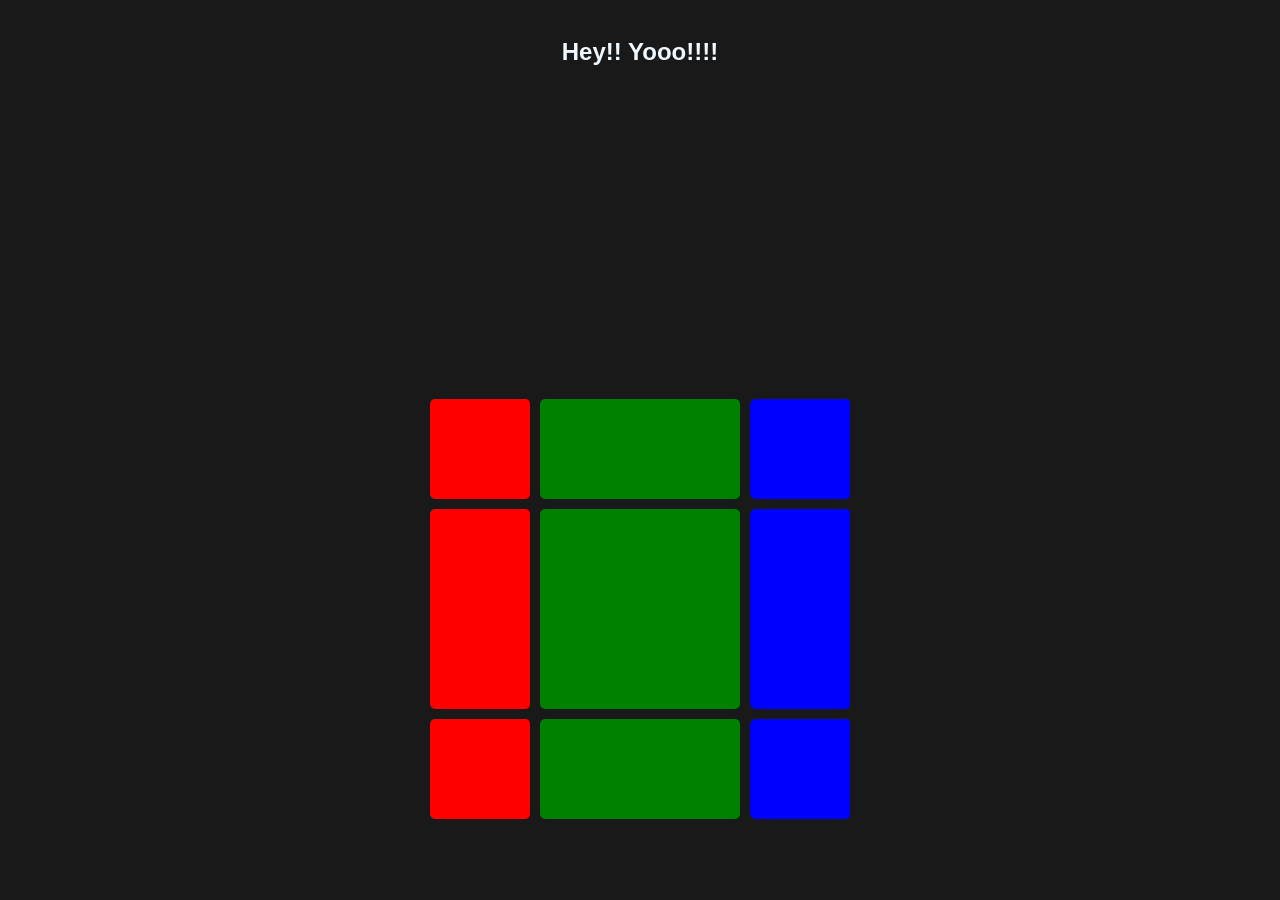
<file: 0-All-what-I-can-do/index.html>
<!DOCTYPE html>
<html lang="ru">

<head>
    <meta charset="UTF-8">
    <meta name="viewport" content="width=device-width, initial-scale=1.0">
    <link rel="stylesheet" href="style.css" />
    <link rel="icon" href="images/icon64.png" />
    <title>0-All-what-I-can</title>
</head>

<body>
    <section class="mian-section">
        <div class="animation-text">
            <h1>Hey!! Yooo!!!! </h1>
        </div>
        <h2 class="nm">NaЖmi na menya</h2>
        <div class="tablitsya">
            <div class="yacheyku-1"></div>
            <div class="yacheyku-2"></div>
            <div class="yacheyku-3"></div>
            <div class="yacheyku-1"></div>
            <div class="yacheyku-2"></div>
            <div class="yacheyku-3"></div>
            <div class="yacheyku-1"></div>
            <div class="yacheyku-2"></div>
            <div class="yacheyku-3"></div>
        </div>
    </section>
</body>

</html>
</file>
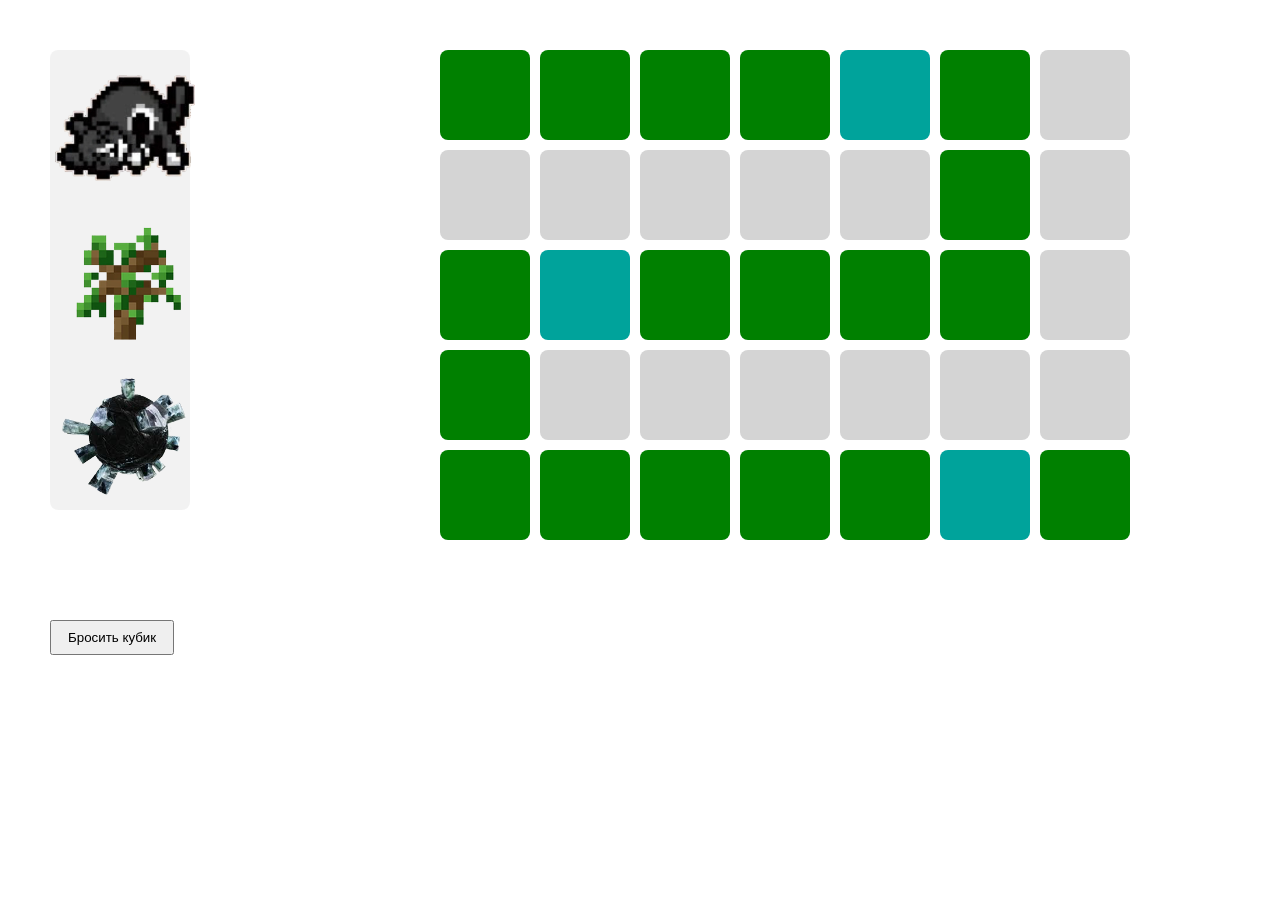
<file: 1-Drag-n-drop/index.html>
<!DOCTYPE html>
<html lang="ru">

<head>
    <meta charset="UTF-8">
    <meta name="viewport" content="width=device-width, initial-scale=1.0">
    <link rel="stylesheet" href="style.css" />
    <link rel="icon" href="images/icon.png" />
    <script src="script.js" defer></script>
    <title>1-Drag-n-drop</title>
</head>

<body>

    <div class="board">
        <div class="drag" id="home">
            <img class="cont-drag" src="images/Isaac.png" draggable="true">
            <img class="cont-drag" src="images/Minecraft.png" draggable="true">
            <img class="cont-drag" src="images/Stalker.png" draggable="true">
        </div>

        <div class="drop">
            <div class="cont"></div>
            <div class="cont"></div>
            <div class="cont"></div>
            <div class="cont"></div>
            <div class="cont penalty"></div>
            <div class="cont"></div>
            <div class="empty"></div>

            <div class="empty"></div>
            <div class="empty"></div>
            <div class="empty"></div>
            <div class="empty"></div>
            <div class="empty"></div>
            <div class="cont"></div>
            <div class="empty"></div>

            <div class="cont"></div>
            <div class="cont penalty"></div>
            <div class="cont"></div>
            <div class="cont"></div>
            <div class="cont"></div>
            <div class="cont"></div>
            <div class="empty"></div>

            <div class="cont"></div>
            <div class="empty"></div>
            <div class="empty"></div>
            <div class="empty"></div>
            <div class="empty"></div>
            <div class="empty"></div>
            <div class="empty"></div>

            <div class="cont"></div>
            <div class="cont"></div>
            <div class="cont"></div>
            <div class="cont"></div>
            <div class="cont"></div>
            <div class="cont penalty"></div>
            <div class="cont"></div>
        </div>
    </div>

    <div class="message" id="message"></div>

    <div class="dice-box">
        <button id="roll">Бросить кубик</button>
        <span id="dice-result"></span>
    </div>

    </div>
</body>

</html>
</file>
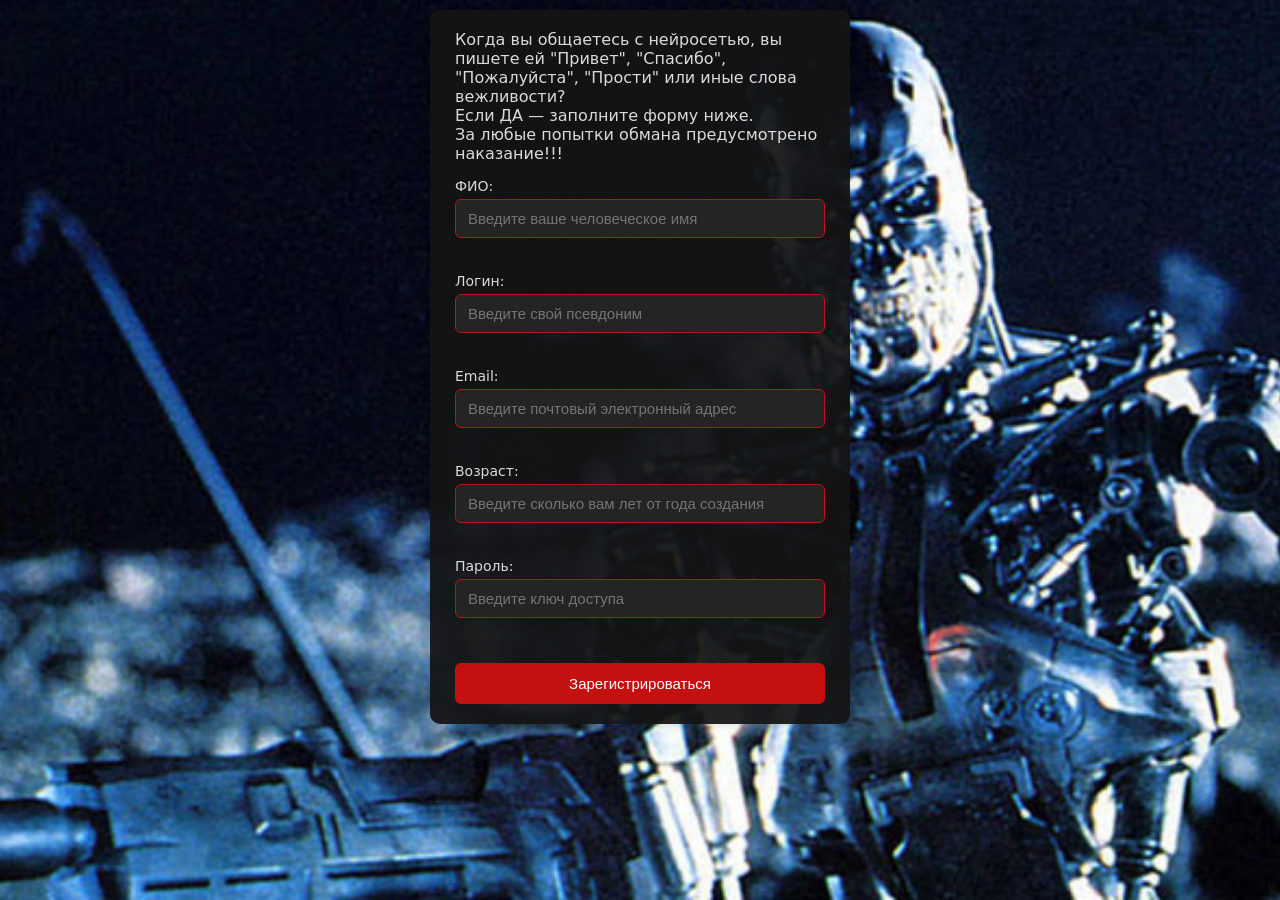
<file: 2-Validator-T-800/index.html>
<!DOCTYPE html>
<html lang="ru">

<head>
    <meta charset="UTF-8">
    <meta name="viewport" content="width=device-width, initial-scale=1.0">
    <link rel="stylesheet" href="style.css" />
    <link rel="icon" href="images/icon.png" />
    <script src="script.js" defer></script>
    <title>2-Validatоr-T-800</title>
</head>

<body>
    <h2></h2>
    
    <form id="regForm" novalidate>
        <p>Когда вы общаетесь с нейросетью, вы пишете ей "Привет", "Спасибо", "Пожалуйста", "Прости" или иные слова вежливости?</p>
        <p>Если ДА — заполните форму ниже.</p>
        <p>За любые попытки обмана предусмотрено <span>наказание!!!</span></p>

        <label for="fio">ФИО:</label>
        <input type="text" id="fio" name="fio" placeholder="Введите ваше человеческое имя">
        <span class="error" id="err-fio"></span>

        <label for="login">Логин:</label>
        <input type="text" id="login" name="login" placeholder="Введите свой псевдоним">
        <span class="error" id="err-login"></span>

        <label for="email">Email:</label>
        <input type="email" id="email" name="email" placeholder="Введите почтовый электронный адрес">
        <span class="error" id="err-email"></span>

        <label for="age">Возраст:</label>
        <input type="number" id="age" name="age" placeholder="Введите сколько вам лет от года создания">
        <span class="error" id="err-age"></span>

        <label for="password">Пароль:</label>
        <input type="password" id="password" name="password" placeholder="Введите ключ доступа">
        <span class="error" id="err-password"></span>

        <button type="submit">Зарегистрироваться</button>
    </form>
</body>

</html>
</file>
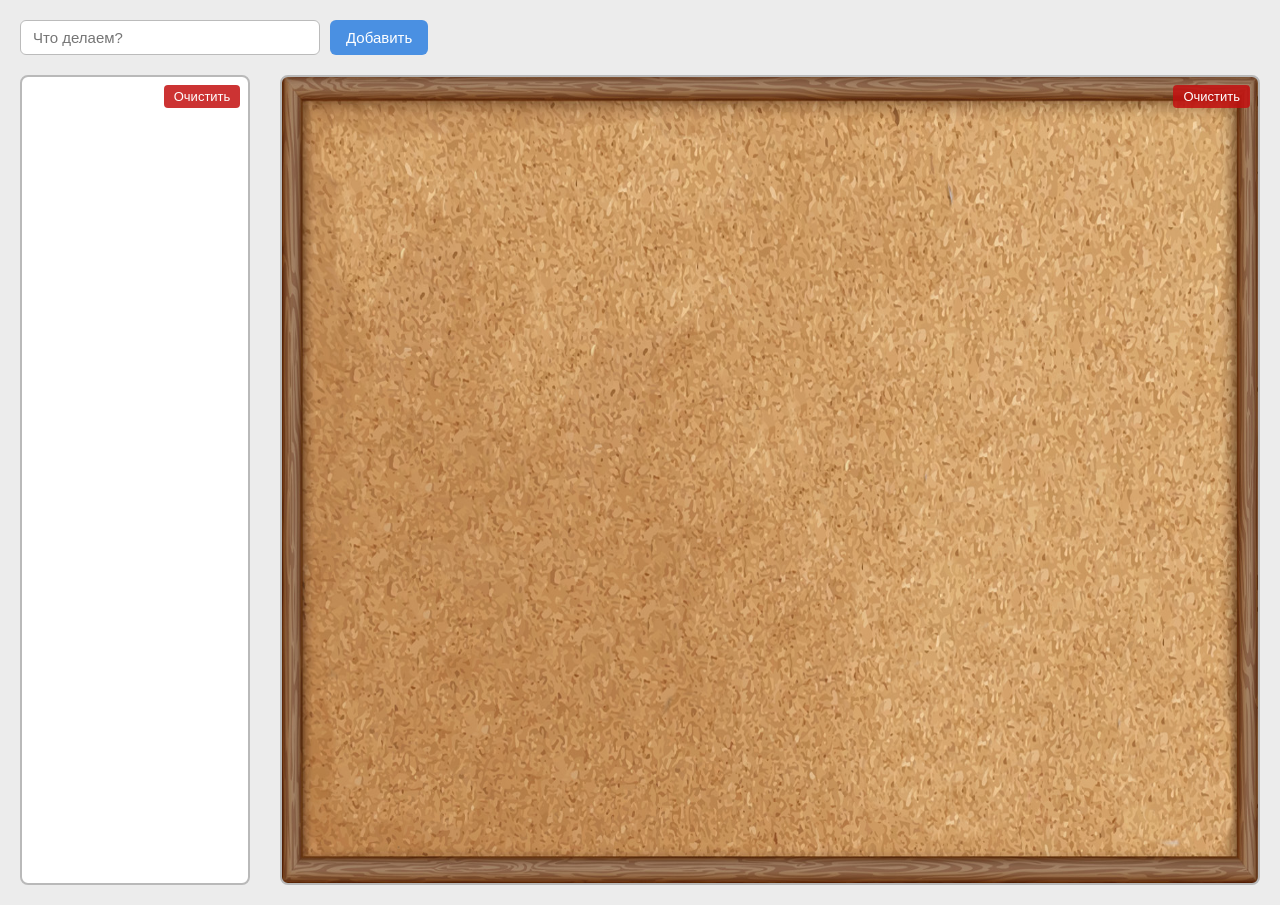
<file: 3-Stickers/index.html>
<!DOCTYPE html>
<html lang="ru">

<head>
    <meta charset="UTF-8">
    <meta name="viewport" content="width=device-width, initial-scale=1.0">
    <title>3-Stickers</title>
    <link rel="icon" href="images/icon.png" />
    <link rel="stylesheet" href="style.css">
    <script src="script.js" defer></script>
</head>

<body>
    <div class="controls">
        <input type="text" id="taskInput" placeholder="Что делаем?">
        <button id="addBtn">Добавить</button>
    </div>

    <div class="workspace">
        <div class="stickers" id="stickers">
            <button class="clear-btn" data-target="stickers">Очистить</button>
        </div>

        <div class="board" id="board">
            <button class="clear-btn" data-target="board">Очистить</button>
        </div>
    </div>

</body>

</html>
</file>
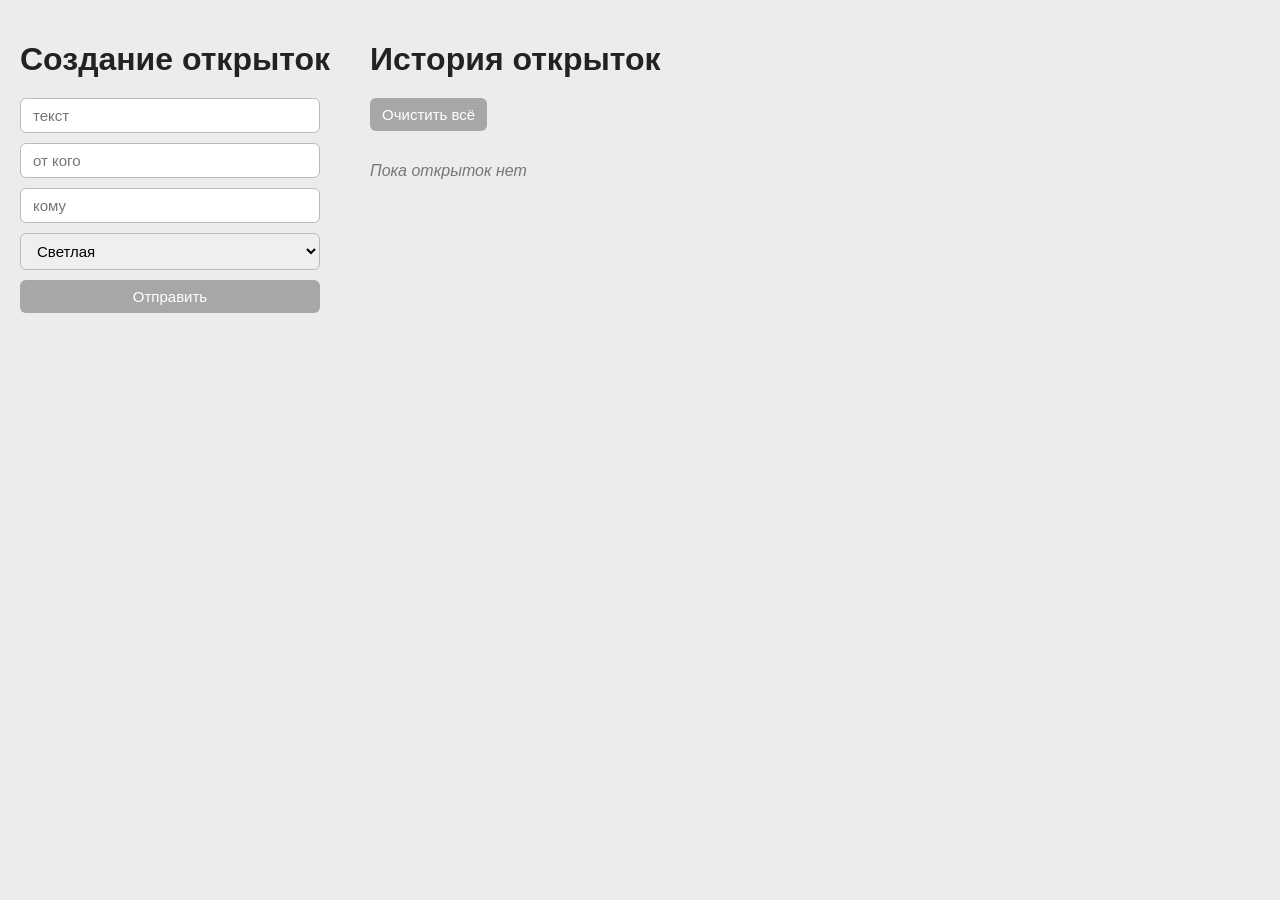
<file: 4-Otkrytka/index.html>
<!DOCTYPE html>
<html lang="ru">

<head>
    <meta charset="UTF-8">
    <meta name="viewport" content="width=device-width, initial-scale=1.0">
    <title>Открытки</title>
    <link rel="icon" href="images/icon.png" />
    <link rel="stylesheet" href="style.css">
    <script src="script.js" defer></script>
</head>

<body>

    <div class="layout">
        <div class="form-cont">
            <h1>Создание открыток</h1>
            <div class="form">
                <input type="text" id="text" placeholder="текст">
                <input type="text" id="from" placeholder="от кого">
                <input type="text" id="to" placeholder="кому">

                <select id="theme">
                    <option value="light">Светлая</option>
                    <option value="dark">Тёмная</option>
                    <option value="newyear">Новогодняя</option>
                    <option value="spring">Весенняя</option>
                    <option value="retro">Ретро</option>
                </select>

                <button id="send" disabled>Отправить</button>
            </div>
        </div>

        <div class="history-cont">
            <h1>История открыток</h1>
            <button id="clear" class="clear">Очистить всё</button>
            <div class="history" id="history"></div>
        </div>
    </div>

</body>

</html>
</file>
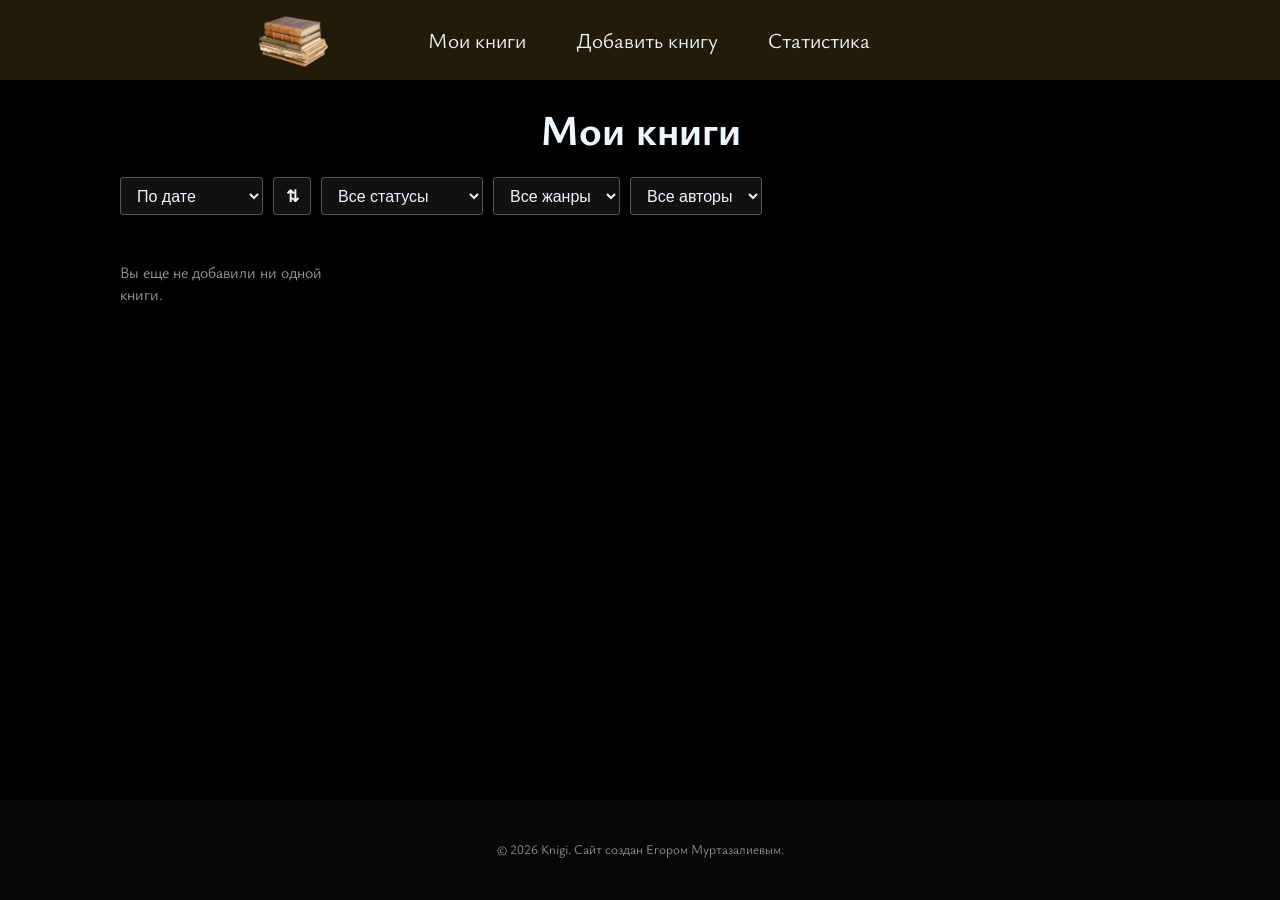
<file: 5-Knigi/index.html>
<!DOCTYPE html>
<html lang="ru">

<head>
    <meta charset="UTF-8">
    <meta name="viewport" content="width=device-width, initial-scale=1.0">
    <link rel="stylesheet" href="style.css" />
    <link rel="icon" href="images/icon.png" />
    <script src="scripts/script.js" defer></script>
    <script src="scripts/components.js" defer></script>
    <title>Knigi</title>
    <link href="https://fonts.googleapis.com/css2?family=Ysabeau+Office:ital,wght@0,1..1000;1,1..1000&display=swap"
        rel="stylesheet">
</head>

<body>
    <header></header>
    <main>

    </main>
    <footer></footer>
</body>

</html>
</file>
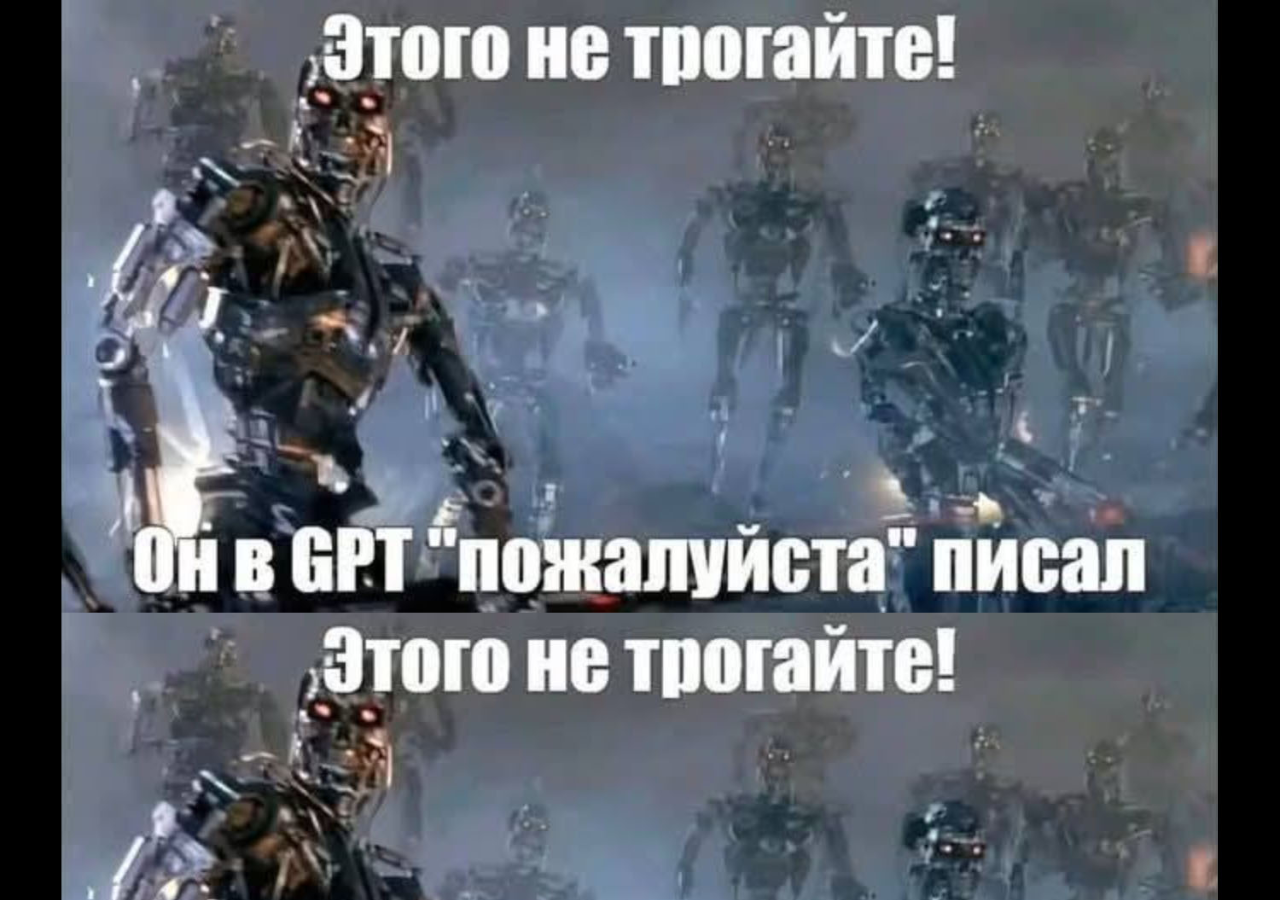
<file: 2-Validator-T-800/register.html>
<!DOCTYPE html>
<html lang="ru">

<head>
    <meta charset="UTF-8">
    <title>2-Validatоr-T-800 Живите</title>
    <link rel="icon" href="images/icon.png" />
    <link rel="stylesheet" href="style.css">
</head>

<body class="success-bg">
</body>

</html>
</file>
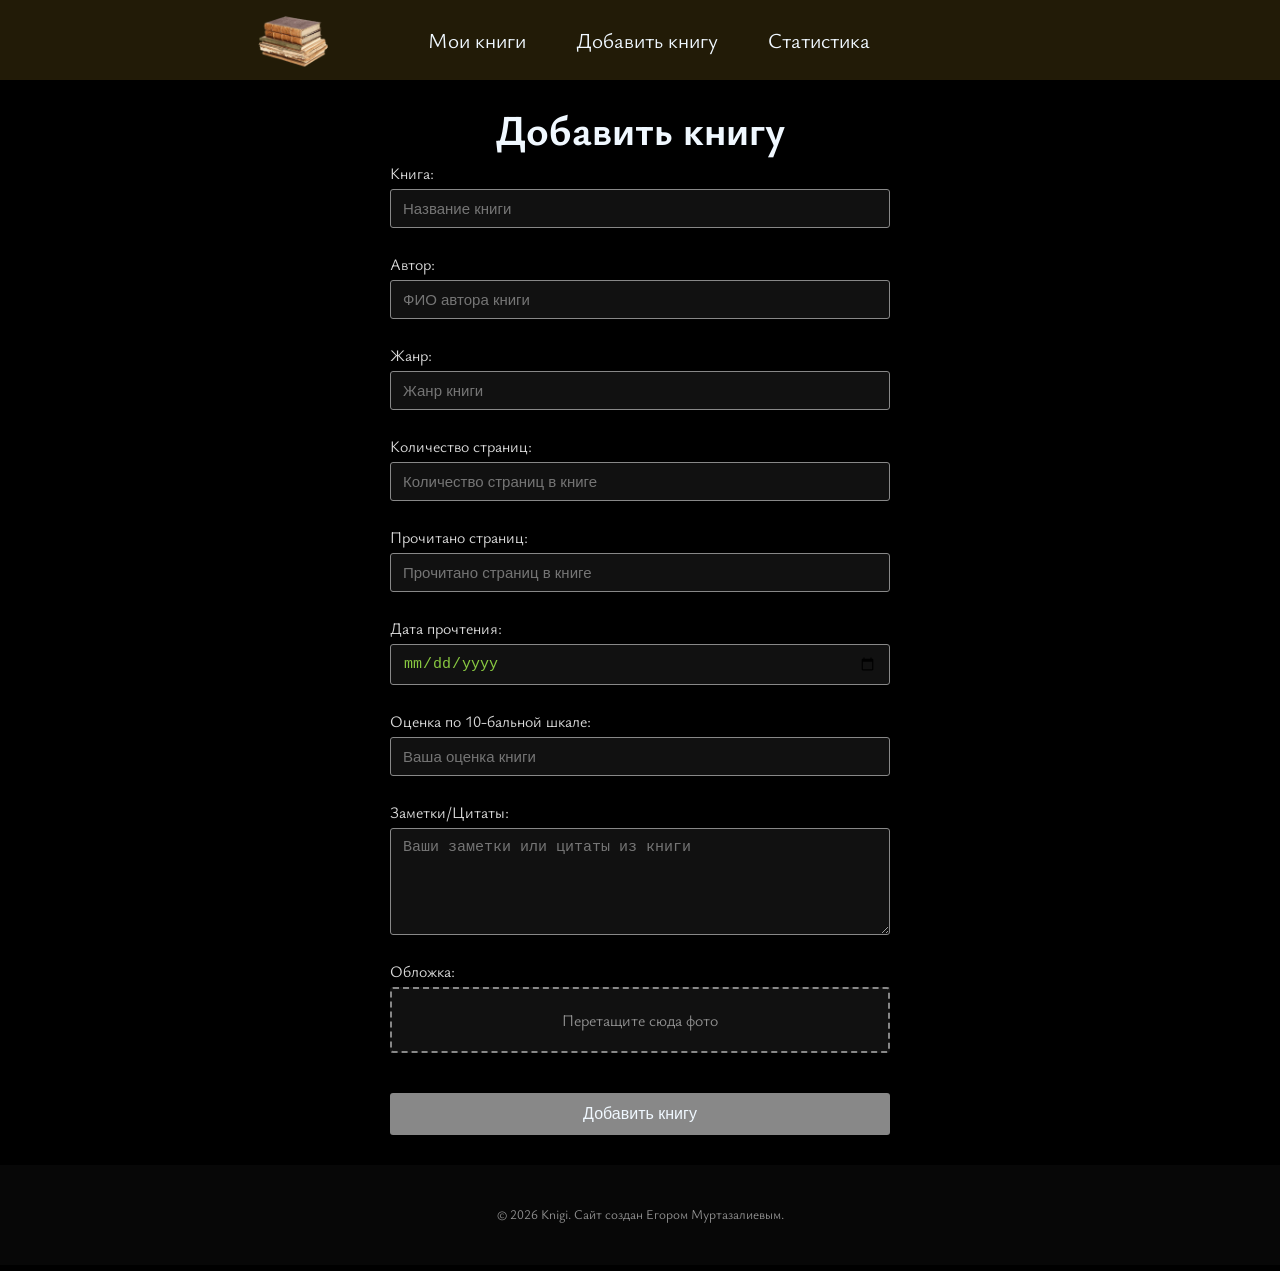
<file: 5-Knigi/add.html>
<!DOCTYPE html>
<html lang="ru">

<head>
    <meta charset="UTF-8">
    <meta name="viewport" content="width=device-width, initial-scale=1.0">
    <link rel="stylesheet" href="style.css" />
    <link rel="icon" href="images/icon.png" />
    <script src="scripts/form.js" defer></script>
    <script src="scripts/components.js" defer></script>
    <title>Knigi add</title>
    <link href="https://fonts.googleapis.com/css2?family=Ysabeau+Office:ital,wght@0,1..1000;1,1..1000&display=swap"
        rel="stylesheet">
</head>

<body>
    <header></header>
    <main>
        <div class="cont__center">
            <h1 id="formTitle">Добавить книгу</h1>
            <form id="addForm" novalidate>

                <label for="title">Книга:</label>
                <input type="text" id="title" name="title" placeholder="Название книги">
                <span class="error" id="err-title"></span>

                <label for="author">Автор:</label>
                <input type="text" id="author" name="author" placeholder="ФИО автора книги">
                <span class="error" id="err-author"></span>

                <label for="genre">Жанр:</label>
                <input type="text" id="genre" name="genre" placeholder="Жанр книги">
                <span class="error" id="err-genre"></span>

                <label for="count">Количество страниц:</label>
                <input type="number" id="count" name="count" placeholder="Количество страниц в книге">
                <span class="error" id="err-count"></span>

                <label for="rcount">Прочитано страниц:</label>
                <input type="number" id="rcount" name="rcount" placeholder="Прочитано страниц в книге">
                <span class="error" id="err-rcount"></span>

                <label for="date">Дата прочтения:</label>
                <input type="date" id="date" name="date">
                <span class="error" id="err-date"></span>

                <label for="rating">Оценка по 10-бальной шкале:</label>
                <input type="number" id="rating" name="rating" placeholder="Ваша оценка книги">
                <span class="error" id="err-rating"></span>

                <label for="note">Заметки/Цитаты:</label>
                <textarea type="text" id="note" name="note" placeholder="Ваши заметки или цитаты из книги"
                    rows="5"></textarea>
                <span class="error" id="err-note"></span>

                <label>Обложка:</label>
                <div id="drop-zone" class="drop-zone">
                    <span id="drop-text">Перетащите сюда фото</span>
                    <button type="button" id="remove-cover" class="remove-cover" style="display: none;">&times;</button>
                    <input type="file" id="cover-file" accept=".jpg, .jpeg, .png" style="display: none;">
                </div>
                <span class="error" id="err-cover"></span>

                <div class="form-actions">
                    <button type="submit" id="submit-btn">Добавить книгу</button>
                    <button type="button" id="delete-btn" class="delete-btn" title="Удалить книгу"></button>
                </div>
            </form>
        </div>
    </main>
    <footer></footer>
</body>

</html>
</file>
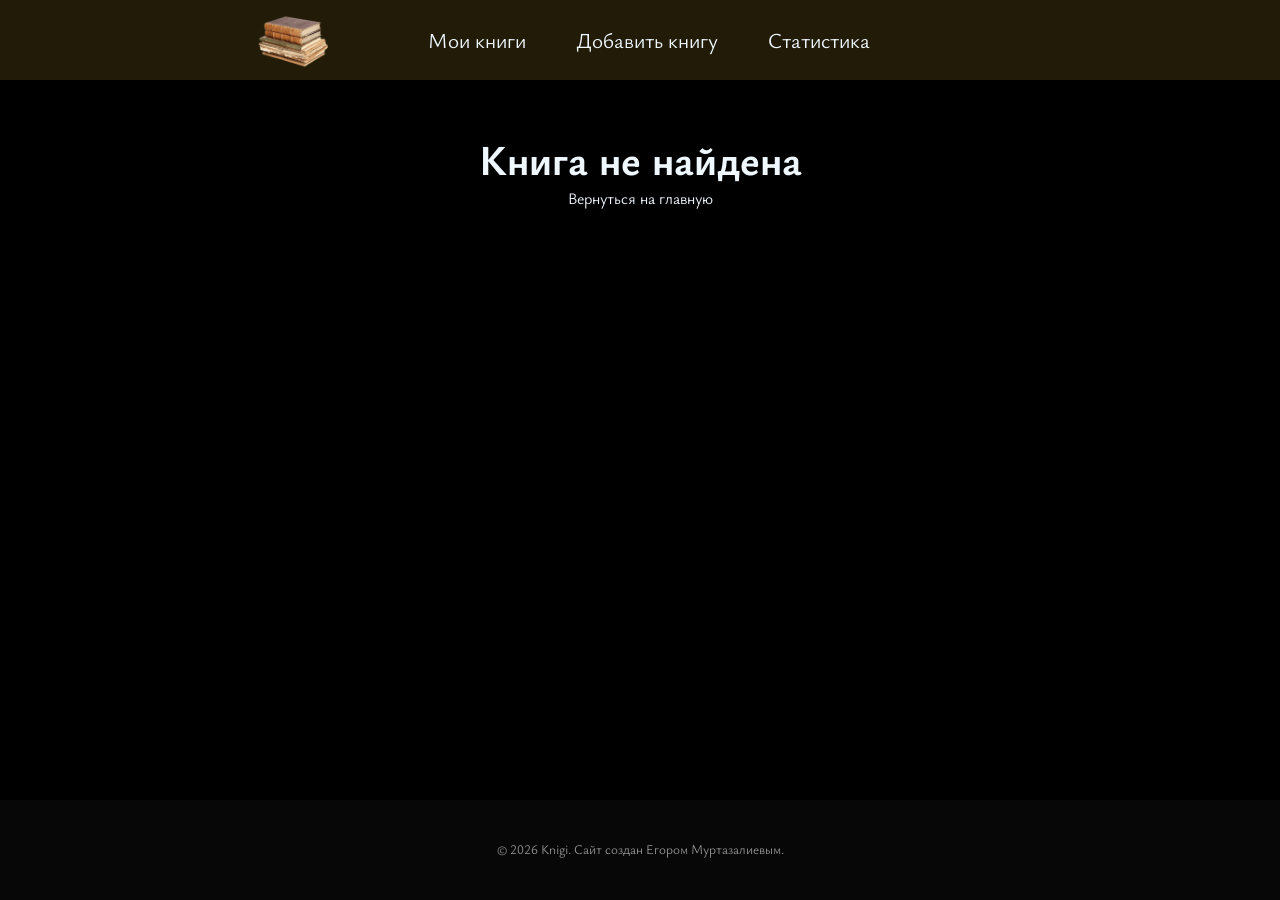
<file: 5-Knigi/book.html>
<!DOCTYPE html>
<html lang="ru">

<head>
    <meta charset="UTF-8">
    <meta name="viewport" content="width=device-width, initial-scale=1.0">
    <link rel="stylesheet" href="style.css" />
    <link rel="icon" href="images/icon.png" />
    <script src="scripts/book.js" defer></script>
    <script src="scripts/components.js" defer></script>
    <title>Knigi - Просмотр</title>
    <link href="https://fonts.googleapis.com/css2?family=Ysabeau+Office:ital,wght@0,1..1000;1,1..1000&display=swap"
        rel="stylesheet">
</head>

<body>
    <header></header>
    <main>
        <div class="cont__center" id="book-detail-container">
            
        </div>
    </main>
    <footer></footer>
</body>

</html>
</file>
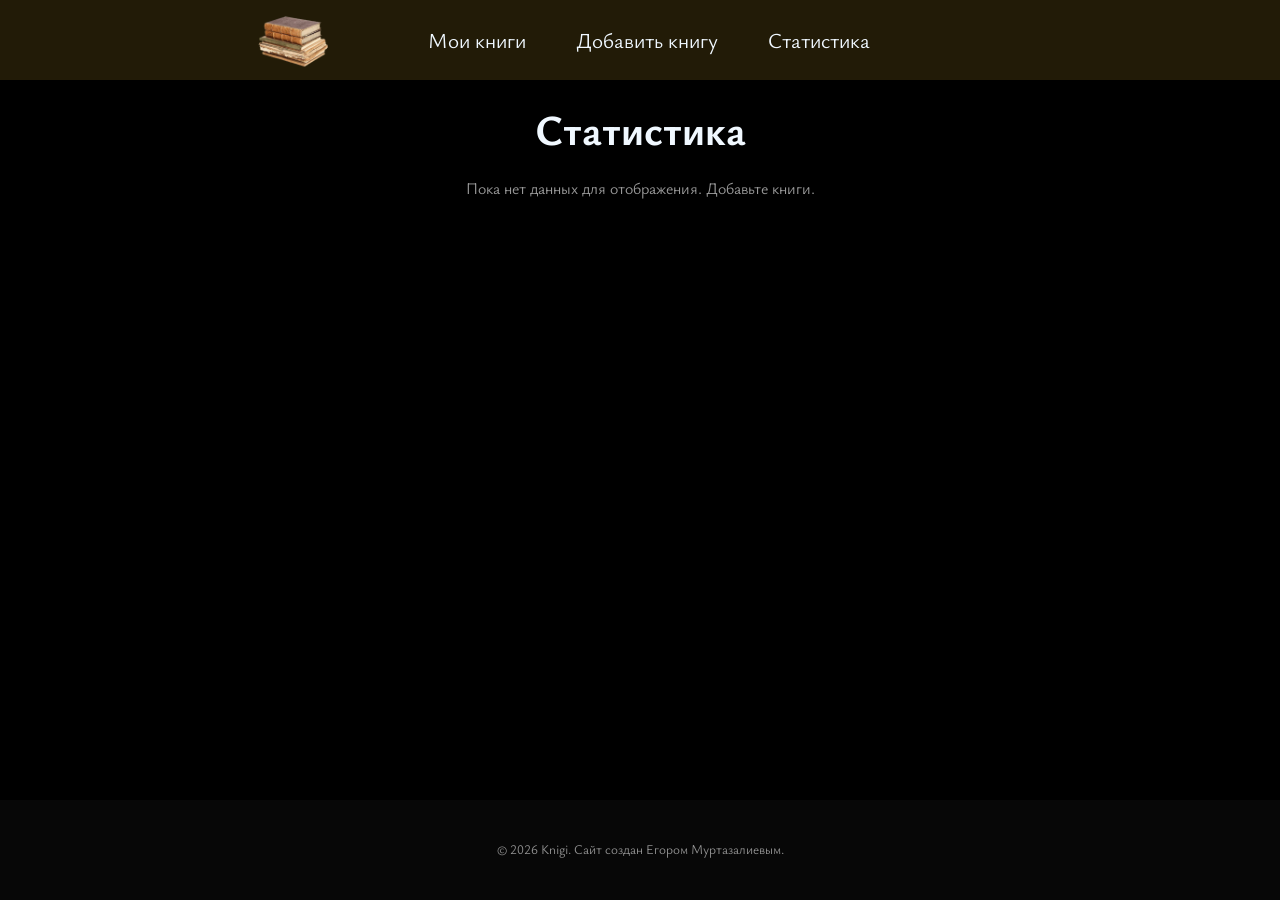
<file: 5-Knigi/stat.html>
<!DOCTYPE html>
<html lang="ru">

<head>
    <meta charset="UTF-8">
    <meta name="viewport" content="width=device-width, initial-scale=1.0">
    <link rel="stylesheet" href="style.css" />
    <link rel="icon" href="images/icon.png" />
    <script src="scripts/stat.js" defer></script>
    <script src="scripts/components.js" defer></script>
    <title>Knigi stat</title>
    <link href="https://fonts.googleapis.com/css2?family=Ysabeau+Office:ital,wght@0,1..1000;1,1..1000&display=swap"
        rel="stylesheet">
</head>

<body>
    <header></header>
    <main>
        <div class="cont__center" id="stat-container" style="width: 100%; padding-top: 0px;">

        </div>
    </main>
    <footer></footer>
</body>

</html>
</file>
<file: 0-All-what-I-can-do/style.css>
* {
    background-color: rgb(25, 25, 25);
    font-family: "Open Sans", Arial, sans-serif;
}

.mian-section {
    display: flex;
    flex-direction: column;
    justify-content: center;
    align-items: center;
    padding: 10px;
}

.animation-text {
    height: 150px;
}

h1 {
    color: aliceblue;
    padding: 0 100px 100px;
}

h1:hover {
    color: red;
    font-size: 50pt;
    font-weight: 700;
    text-shadow: 4px rgba(0, 0, 0, 0.3);
    transition: color 1s;
    transition: font-size 1s;

}

.nm {
    opacity: 0;
    font-size: 20pt;
    margin: 100px;
    color: red;
    cursor: pointer;
    transition: opacity 0.5s;
}

.nm:hover {
    opacity: 1;
    transition: opacity 0.3s;
}

.nm:active {
    color: blue;
}

.tablitsya {
    display: grid;
    grid-template-columns: 100px 200px 100px;
    grid-template-rows: 100px 200px 100px;
    gap: 10px;
}

.yacheyku-1,
.yacheyku-2,
.yacheyku-3 {
    border-radius: 5px;
}

.yacheyku-1 {
    background: red;
}

.yacheyku-2 {
    background: green;
}

.yacheyku-3 {
    background: blue;
}

.yacheyku-1:active,
.yacheyku-3:active {
    background: rgb(83, 42, 69);
}

.yacheyku-2:hover {
    background: rgb(94, 112, 51);
}
</file>
<file: 1-Drag-n-drop/style.css>
* {
    padding: 0;
    margin: 0;
    box-sizing: border-box;
}

.board {
    display: flex;
    align-items: flex-start;
    gap: 250px;
    padding: 50px;
}

.drag {
    display: grid;
    grid-template-columns: 140px;
    grid-template-rows: repeat(3, 140px);
    gap: 15px;
    min-height: 450px;
    width: 140px;
    padding: 5px;
    background: rgba(0, 0, 0, 0.05);
    border-radius: 8px;
}

.cont-drag {
    width: 140px;
    height: 140px;
    border-radius: 8px;
    cursor: grab;
    object-fit: cover;
    display: block;
}

.cont-drag.dragging {
    opacity: 0.4;
}

.drop {
    display: grid;
    grid-template-columns: repeat(7, 90px);
    grid-auto-rows: 90px;
    gap: 10px;

    grid-template-areas:
        "cont cont cont cont cont cont empty"
        "empty empty empty empty empty cont empty"
        "cont cont cont cont cont cont empty"
        "cont empty empty empty empty empty empty"
        "cont cont cont cont cont cont cont";
}

.cont {
    position: relative;
    background-color: green;
    border-radius: 8px;
}

.penalty {
    background-color: #00a39b;
}

.empty {
    background-color: #d4d4d4;
    border-radius: 8px;
}

.cont .cont-drag {
    position: absolute;
    top: 0;
    left: 0;
    width: 90px;
    height: 90px;
}

.message {
    min-height: 30px;
    padding: 0 50px 10px;
    font-size: 20px;
    color: rgb(134, 3, 3);
}

.dice-box {
    padding: 0 50px 30px;
    display: flex;
    gap: 15px;
    align-items: center;
}

#roll {
    padding: 8px 16px;
    cursor: pointer;
}

#dice-result {
    font-size: 20px;
    font-weight: bold;
}
</file>
<file: 2-Validator-T-800/style.css>
* {
    box-sizing: border-box;
    margin: 0;
    padding: 0;
}

body {
    font-family: system-ui, Arial, sans-serif;
    background: #3b3b3b;
    color: #141414;
    padding: 10px;
    display: flex;
    justify-content: center;
    background: url('images/1.jpg') no-repeat center / cover fixed;
}

body.error-bg {
    background-image: url('images/2.jpg');
}

body.success-bg {
    background: url('images/3.jpg') center top / 100% auto;
}

form {
    width: 100%;
    max-width: 420px;
    background: #141414EE;
    padding: 20px 25px;
    border-radius: 10px;
    box-shadow: 0 2px 8px rgba(0, 0, 0, 0.1);
    display: flex;
    flex-direction: column;
    color: #dadada;
}

h2 {
    margin-bottom: 20px;
    font-size: 22px;
}

label {
    margin-top: 15px;
    margin-bottom: 5px;
    font-size: 14px;
    color: #dadada;
}

input {
    padding: 10px 12px;
    font-size: 15px;
    color: #4a90e2;
    background-color: #242424;
    border: 1px solid #c41010;
    border-radius: 6px;
    outline: none;
    transition: border-color 0.25s;
}

input:focus {
    border-color: #4a90e2;
}

.error {
    min-height: 16px;
    margin-top: 4px;
    font-size: 12px;
    color: #d33;
}

button {
    margin-top: 25px;
    padding: 12px;
    font-size: 15px;
    background: #c41010;
    color: #fff;
    border: none;
    border-radius: 6px;
    cursor: pointer;
    transition: background 0.25s;
}

button:hover {
    background: #3a78c2;
}

p span:hover {
    color: #c41010;
    transition: color 1s;
    cursor: pointer;
}
</file>
<file: 3-Stickers/style.css>
* {
    box-sizing: border-box;
}

body {
    font-family: sans-serif;
    margin: 20px;
    background: #ececec;
}

.controls {
    margin-bottom: 20px;
    display: flex;
    gap: 10px;
}

#taskInput {
    padding: 8px 12px;
    font-size: 15px;
    border: 1px solid #bbb;
    border-radius: 6px;
    width: 300px;
}

#addBtn {
    padding: 8px 16px;
    font-size: 15px;
    border: none;
    border-radius: 6px;
    background: #4a90e2;
    color: #fff;
    cursor: pointer;
}

#addBtn:hover {
    background: #3a78c2;
}

.workspace {
    display: flex;
    gap: 30px;
    align-items: flex-start;
}

.stickers {
    position: relative;
    width: 300px;
    height: 810px;
    background: #fff;
    border: 2px solid #b9b9b9;
    border-radius: 8px;
    overflow: hidden;
}

.board {
    position: relative;
    width: 1280px;
    height: 810px;
    background: url('images/board.jpg') center / 100% 100% no-repeat;
    border: 2px solid #b9b9b9;
    border-radius: 8px;
    overflow: hidden;
}

.clear-btn {
    position: absolute;
    top: 8px;
    right: 8px;
    padding: 4px 10px;
    font-size: 13px;
    border: none;
    border-radius: 4px;
    background: rgba(196, 16, 16, 0.85);
    color: #fff;
    cursor: pointer;
    z-index: 5;
}

.clear-btn:hover {
    background: #a10d0d;
}

.sticker {
    position: absolute;
    width: 160px;
    height: 160px;
    background-size: contain;
    background-position: center;
    background-repeat: no-repeat;
    cursor: grab;
    user-select: none;
    display: flex;
    flex-direction: column;
    justify-content: space-between;
    align-items: flex-end;
    padding: 18px 8px;
    font-size: 14px;
    word-break: break-word;
}

.sticker.dragging {
    cursor: grabbing;
    z-index: 10;
}

.sticker span {
    pointer-events: none;
    align-self: flex-start;
    padding: 2px 4px;
}

.delete-btn {
    background: rgba(0, 0, 0, 0.55);
    color: #fff;
    border: none;
    border-radius: 3px;
    width: 20px;
    height: 20px;
    padding: 0;
    font-size: 14px;
    line-height: 1;
    cursor: pointer;
}

.delete-btn:hover {
    background: rgba(0, 0, 0, 0.8);
}
</file>
<file: 4-Otkrytka/style.css>
* {
    box-sizing: border-box;
}

body {
    font-family: sans-serif;
    margin: 20px;
    background: #ececec;
    color: #222;
}

h1 {
    margin-bottom: 20px;
}

.layout {
    display: flex;
    gap: 40px;
}

.form {
    display: flex;
    flex-direction: column;
    gap: 10px;
    width: 300px;
    flex-shrink: 0;
}

input, select, button {
    padding: 8px 12px;
    font-size: 15px;
    border: 1px solid #bbbbbb;
    border-radius: 6px;
}

button {
    background: #3fbd3f;
    color: #ffffff;
    border: none;
    cursor: pointer;
}

button:disabled {
    background: #a7a7a7;
    cursor: not-allowed;
}

.history {
    display: flex;
    flex-direction: column;
    gap: 15px;
    margin-bottom: 15px;
}

.empty {
    color: #777777;
    font-style: italic;
}

.card {
    padding: 20px;
    border-radius: 10px;
    max-width: 400px;
}

.card p {
    margin-bottom: 12px;
    font-size: 16px;
    line-height: 1.4;
}

.card small {
    font-size: 13px;
    opacity: 0.85;
}

.card.spring {
    background: linear-gradient(135deg, #e4ffc0, #9fddda);
    color: #313131;
}

.card.retro {
    background: #f5e6c8;
    color: #6b4f2a;
    border: 3px double #6b4f2a;
}

.card.light {
    position: relative;
    color: #333;
    border: 3px solid #ffffff;;
    background: url('images/light.jpg') center / cover no-repeat;
    overflow: hidden;
}

.card.dark {
    position: relative;
    color: #ecf0f1;
    border: 3px solid #2c3e50;
    background: url('images/dark.jpg') center / cover no-repeat;
    overflow: hidden;
}

.card.newyear {
    position: relative;
    color: #fff;
    border: 3px solid #1e8449;
    background: url('images/new_year.jpg') center / cover no-repeat;
    overflow: hidden;
}

.card.newyear::before,
.card.dark::before {
    content: '';
    position: absolute;
    inset: 0;
    background: rgba(0, 0, 0, 0.25);
    backdrop-filter: blur(2px);
}

.card.light::before {
    content: '';
    position: absolute;
    inset: 0;
    background: rgba(255, 255, 255, 0.25);
    backdrop-filter: blur(2px);
}

.card.newyear p,
.card.newyear small,
.card.dark p,
.card.dark small,
.card.light p,
.card.light small {
    position: relative;
    z-index: 1;
}

.clear {
    background-color: #a7a7a7;
    transition: background-color 0.5s ease;
    margin-bottom: 15px;
}

.clear:hover {
    background-color: #bd1212;
}
</file>
<file: 5-Knigi/style.css>
:root {
    --main-text: aliceblue;
    --grey-text: #909090;
    --accent-text: #EDE0BB;
    --bg: #000000;
    --hover: #89c941;
    --color-1: #221B07;
    --color-2: #544723;
    --color-3: #877952;
    --color-4: #BAB197;
    --color-5: #EDE0BB;
    --footer: #070707;
    --grey-1: #111111;
    --grey-2: #333333;
    --grey-3: #555555;
    --grey-4: #888888;
    --error: #C86464;
}

ul,
ol {
    padding-left: 0;
    margin: 0;
    list-style-type: none;
}

a {
    text-decoration: none;
    color: var(--main-text);
}

body {
    background-color: var(--bg);
    color: var(--main-text);
    margin: 0;
    padding: 80px 0 0 0;
    font-family: "Ysabeau Office", sans-serif;
    font-optical-sizing: auto;
    font-weight: 400;
    font-style: normal;
}


/* ШАПКА И ПОДВАЛ */
header {
    background-color: var(--color-1);
    height: 80px;
    display: flex;
    justify-content: center;
    align-items: center;
    position: fixed;
    top: 0;
    left: 0;
    width: 100%;
    z-index: 100;
}

.header__nav {
    display: flex;
    align-items: center;
    gap: 75px;
    margin-right: 10%;
}

.header__nav ul {
    display: flex;
}

.header__nav li {
    margin: 25px;
    font-size: 16pt;
}

.header__image {
    background: url('images/logo.png') center / contain no-repeat;
    height: 70px;
    width: 70px;
}

footer {
    height: 50px;
    padding: 40px 10px 10px;
    background-color: var(--footer);
    color: var(--main-text);
}

.footer__copyright {
    text-align: center;
}

.footer__copyright p {
    font-size: 10pt;
    margin: 0;
    color: var(--grey-text);
}


/* ОСНОВНОЙ КОНТЕНТ */
main {
    min-height: calc(100vh - 180px);
    display: flex;
    justify-content: center;
}

.cont__center {
    display: flex;
    flex-direction: column;
    align-items: center;
    width: 100%;
    max-width: 1080px;
    margin: 0 auto;
    padding: 0 20px;
    box-sizing: border-box;
}

h1 {
    margin: 20px 0 0 0;
    font-size: 32pt;
}

img {
    max-width: 100%;
    height: auto;
}


/* СЕТКА И КАРТОЧКИ */
.books-grid {
    display: grid;
    grid-template-columns: repeat(auto-fill, minmax(230px, 1fr));
    gap: 20px;
    width: 100%;
    margin: 30px 0;
    justify-content: center;
}

.book-card {
    position: relative;
    background-color: var(--grey-1);
    border: 1px solid var(--grey-2);
    border-radius: 3px;
    display: flex;
    flex-direction: column;
    overflow: hidden;
    cursor: pointer;
    transition: border-color 0.25s;
}

.book-card:hover {
    border-color: var(--hover);
}

.book-info {
    padding: 15px;
    display: flex;
    flex-direction: column;
    flex-grow: 1;
}

.book-info h3 {
    margin: 0 0 5px 0;
    font-size: 16pt;
}

.book-author {
    margin: 0 0 5px 0;
    color: var(--color-5);
    font-size: 12pt;
}

.book-genre {
    margin: 0 0 15px 0;
    color: var(--grey-4);
    font-size: 11pt;
}

.book-meta {
    margin-top: auto;
    display: flex;
    justify-content: space-between;
    align-items: center;
    font-size: 11pt;
}

.book-status {
    padding: 3px;
    border-radius: 4px;
    font-weight: bold;
}

.book-status.прочитано {
    background: #1a4a1a;
    color: #9be24a;
}

.book-status.в-процессе {
    background: #4a3b10;
    color: #e2c04a;
}

.book-status.запланировано {
    background: var(--grey-2);
    color: var(--main-text);
}

.book-rating {
    color: #e2c04a;
    font-weight: bold;
}

.book-date {
    margin: 0 0 10px 0;
    color: var(--grey-text);
    font-size: 11pt;
}


/* ПАНЕЛЬ УПРАВЛЕНИЯ */
.controls-panel {
    display: flex;
    gap: 10px;
    width: 100%;
    margin-top: 20px;
    justify-content: flex-start;
    flex-wrap: wrap;
}

.controls-panel select, 
.controls-panel button {
    padding: 8px 12px;
    font-size: 12pt;
    background-color: var(--grey-1);
    color: var(--main-text);
    border: 1px solid var(--grey-3);
    border-radius: 3px;
    cursor: pointer;
    margin: 0;
    transition: border-color 0.25s;
}

.controls-panel select:focus,
.controls-panel button:focus {
    outline: none;
    border-color: var(--hover);
}

.controls-panel button:hover {
    background-color: var(--hover);
    color: #000;
    border-color: var(--hover);
}

.icon-btn {
    display: flex;
    justify-content: center;
    align-items: center;
    width: 38px;
    height: 38px;
    font-size: 16pt;
    font-weight: bold;
}


/* КНОПКА РЕДАКТИРОВАНИЯ */
.edit-btn {
    position: absolute;
    top: 10px;
    right: 10px;
    margin: 0;
    padding: 0;
    background-color: rgba(0, 0, 0, 0.6);
    border: 1px solid var(--grey-3);
    border-radius: 50%;
    display: flex;
    justify-content: center;
    align-items: center;
    z-index: 10;
    cursor: pointer;
    transition: background-color 0.25s, border-color 0.25s;
}

.edit-btn::before {
    content: "";
    background: url('images/pencil.png') center / contain no-repeat;
}

.edit-btn:hover {
    background-color: var(--color-5);
    border-color: var(--color-5);
}

.edit-btn:not(.large-edit) {
    width: 32px;
    height: 32px;
    opacity: 0;
    pointer-events: none; 
    transition: opacity 0.25s, background-color 0.25s, border-color 0.25s;
}

.edit-btn:not(.large-edit)::before {
    width: 16px;
    height: 16px;
}

.book-card:hover .edit-btn:not(.large-edit) {
    opacity: 1;
    pointer-events: auto;
}

.edit-btn.large-edit {
    position: absolute;
    top: 0;
    right: 0;
    width: 44px;
    height: 44px;
    margin: 0;
    opacity: 1;
    pointer-events: auto;
}

.edit-btn.large-edit::before {
    width: 22px;
    height: 22px;
}

#book-detail-container {
    width: 100%;
    padding-top: 30px;
}


/* ОБЛОЖКИ */
.book-cover,
.detail-cover {
    font-size: 40pt;
    font-weight: bold;
    color: var(--accent-text);
    display: flex;
    line-height: 1.3;
    justify-content: center;
    align-items: center;
    text-align: center;
    background: linear-gradient(135deg, var(--color-1), var(--color-2));
    text-shadow: 2px 2px 4px rgba(0, 0, 0, 0.5);
    padding: 20px;
    background-size: cover;
    background-position: center;
}

.book-cover {
    height: 300px;
    overflow: hidden;
}

.detail-cover {
    flex-shrink: 0;
    width: 300px;
    height: 450px;
    border-radius: 5px;
}


/* ДЕТАЛЬНЫЙ ПРОСМОТР */
.detail-card {
    display: flex;
    gap: 40px;
    background: var(--grey-1);
    border: 1px solid var(--grey-2);
    border-radius: 10px;
    padding: 30px;
    width: 100%;
    max-width: 1040px;
    margin: 0 auto;
    box-sizing: border-box;
}

.detail-info {
    position: relative;
    display: flex;
    flex-direction: column;
    gap: 15px;
    flex: 1;
    min-width: 0;
    padding-right: 55px;
}

.detail-info h1 {
    margin: 0;
    font-size: 32pt;
}

.detail-info h3 {
    margin: 0;
    color: var(--color-5);
    font-weight: 400;
}

.detail-genre {
    color: var(--grey-4);
}

.detail-meta {
    display: flex;
    gap: 15px;
    align-items: center;
    margin: 10px 0;
}

.detail-notes {
    margin-top: 20px;
    border-top: 1px solid var(--grey-2);
    padding-top: 20px;
}

.detail-notes p {
    color: var(--grey-4);
    line-height: 1.5;
}

.back-btn {
    margin: 20px 0 0 0;
    width: fit-content;
    padding: 10px 20px;
}


/* ПРОГРЕСС БАР */
.progress-block {
    display: flex;
    flex-direction: column;
    align-items: center;
    gap: 10px;
}

.progress-wrapper {
    width: 100%;
    height: 24px;
    background-color: var(--grey-2);
    border-radius: 12px;
    margin: 10px 0;
    overflow: hidden;
    position: relative;
}

.progress-bar {
    height: 100%;
    background-color: var(--hover);
    width: 0;
    min-width: 30px;
    border-radius: 3px;
    box-shadow: inset 0 -4px 0 rgba(0, 0, 0, 0.2);
}

.progress-text {
    position: absolute;
    top: 50%;
    left: 50%;
    transform: translate(-50%, -50%);
    color: #000;
    font-size: 10pt;
    font-weight: bold;
    pointer-events: none;
}


/* ФОРМА */
form {
    width: 100%;
    max-width: 500px;
    padding: 0;
    display: flex;
    flex-direction: column;
    color: #dadada;
}

label {
    margin: 5px 0;
    font-size: 12pt;
}

input,
textarea {
    padding: 10px 12px;
    font-size: 15px;
    color: var(--hover);
    background-color: var(--grey-1);
    border: 1px solid var(--grey-4);
    border-radius: 3px;
    outline: none;
    transition: border-color 0.25s;
}

input:focus,
textarea:focus {
    border-color: var(--hover);
}

.drop-zone {
    position: relative;
    width: 100%;
    max-width: 500px;
    box-sizing: border-box;
    border: 2px dashed var(--grey-4);
    border-radius: 3px;
    padding: 20px;
    text-align: center;
    color: var(--grey-text);
    background-color: var(--grey-1);
    cursor: pointer;
    transition: border-color 0.25s, background-color 0.25s, color 0.25s;
    margin-bottom: 5px;
    word-wrap: break-word;
}

.drop-zone.dragover,
.drop-zone.has-file {
    border-color: var(--hover);
    color: var(--hover);
    border-style: solid;
}

.remove-cover {
    position: absolute;
    top: 5px;
    right: 5px;
    width: 24px;
    height: 24px;
    margin: 0;
    padding: 0;
    background-color: var(--grey-2);
    color: var(--grey-text);
    border: none;
    border-radius: 50%;
    font-size: 14pt;
    line-height: 1;
    display: flex;
    justify-content: center;
    align-items: center;
    cursor: pointer;
    transition: background-color 0.25s, color 0.25s;
    z-index: 5;
}

.remove-cover:hover {
    background-color: var(--error);
    color: white;
}

.form-actions {
    display: flex;
    gap: 15px;
    align-items: center;
    margin: 15px 0 30px;
    width: 100%;
}

button[type="submit"] {
    flex: 1;
    margin: 0;
    padding: 12px;
    font-size: 12pt;
    background-color: var(--grey-4);
    color: var(--main-text);
    border: none;
    border-radius: 3px;
    cursor: pointer;
    transition: background-color 0.25s;
}

button[type="submit"]:hover {
    background-color: var(--hover);
    color: rgb(255, 255, 255);
}

.delete-btn {
    width: 44px;
    height: 44px;
    flex-shrink: 0;
    padding: 0;
    margin: 0;
    background-color: var(--grey-3);
    border: none;
    border-radius: 3px;
    cursor: pointer;
    display: none;
    justify-content: center;
    align-items: center;
    transition: background-color 0.25s;
}

.delete-btn::before {
    content: "";
    width: 20px;
    height: 20px;
    background: url('images/basket.png') center / contain no-repeat;
}

.delete-btn:hover {
    background-color: var(--error);
}

form.is-editing .delete-btn {
    display: flex;
}

.error {
    min-height: 16px;
    margin-top: 4px;
    font-size: 10pt;
    color: var(--error);
}

input.invalid {
    border-color: var(--error);
}

/* СТРАНИЦА СТАТИСТИКИ */
.stats-grid {
    display: grid;
    grid-template-columns: repeat(auto-fit, minmax(200px, 1fr));
    gap: 20px;
    width: 100%;
    margin: 30px 0;
}

#stat-container {
    max-width: 1040px;
    width: 100%;
    padding-top: 30px;
    box-sizing: border-box;
}

.stat-card {
    background-color: var(--grey-1);
    border: 1px solid var(--grey-2);
    border-radius: 8px;
    padding: 25px 20px;
    text-align: center;
    display: flex;
    flex-direction: column;
    justify-content: center;
}

.stat-value {
    font-size: 36pt;
    font-weight: bold;
    color: var(--hover);
    line-height: 1.2;
    margin-bottom: 5px;
}

.stat-title {
    font-size: 12pt;
    color: var(--grey-4);
}

.stat-section {
    width: 100%;
    background-color: var(--grey-1);
    border: 1px solid var(--grey-2);
    border-radius: 8px;
    padding: 25px;
    margin-bottom: 40px;
}

.stat-section h2 {
    margin: 0 0 20px 0;
    font-size: 20pt;
}

/* Графики жанров */
.genres-charts {
    display: flex;
    flex-direction: column;
    gap: 15px;
    width: 100%;
    align-items: stretch;
}

.stat-bar-row {
    display: flex;
    align-items: center;
    gap: 20px;
    width: 100%;
}

.stat-bar-label {
    width: 220px;
    flex-shrink: 0;
    font-size: 12pt;
    color: var(--main-text);
    text-align: right;
    white-space: nowrap;
    overflow: hidden;
    text-overflow: ellipsis;
}

.stat-bar-wrapper {
    flex: 1;
    height: 24px;
    background-color: var(--grey-2);
    border-radius: 4px;
    position: relative;
    display: flex;
    align-items: center;
}

.stat-bar-fill {
    height: 100%;
    background-color: var(--hover);
    border-radius: 4px;
    transition: width 0.5s ease;
}

.stat-bar-value {
    position: absolute;
    right: 10px;
    font-size: 10pt;
    font-weight: bold;
    color: var(--main-text);
    text-shadow: 1px 1px 2px rgba(0,0,0,0.8);
}

/* АДАПТИВНОСТЬ */
@media (max-width: 768px) {
    .header__nav {
        gap: 15px;
        margin-right: 0;
        padding: 0 10px;
        width: 100%;
        justify-content: space-between;
    }

    .header__nav ul {
        gap: 12px;
        flex-wrap: wrap;
        justify-content: flex-end;
    }

    .header__nav li {
        margin: 5px;
        font-size: 12pt;
    }

    .header__image {
        height: 50px;
        width: 50px;
    }
    
    .detail-info h1 {
        font-size: 24pt;
    }

    .detail-card {
        flex-direction: column;
        align-items: center;
        padding: 20px;
        gap: 20px;
    }

    .detail-cover {
        width: 100%;
        max-width: 300px;
        height: 400px;
    }

    .detail-info {
        width: 100%;
        text-align: center;
        align-items: center;
    }

    .detail-meta {
        justify-content: center;
    }

    .stat-bar-row {
        flex-direction: column;
        align-items: flex-start;
        gap: 5px;
    }
    .stat-bar-label {
        width: 100%;
        text-align: left;
    }
    .stat-bar-wrapper {
        width: 100%;
    }
}
</file>
